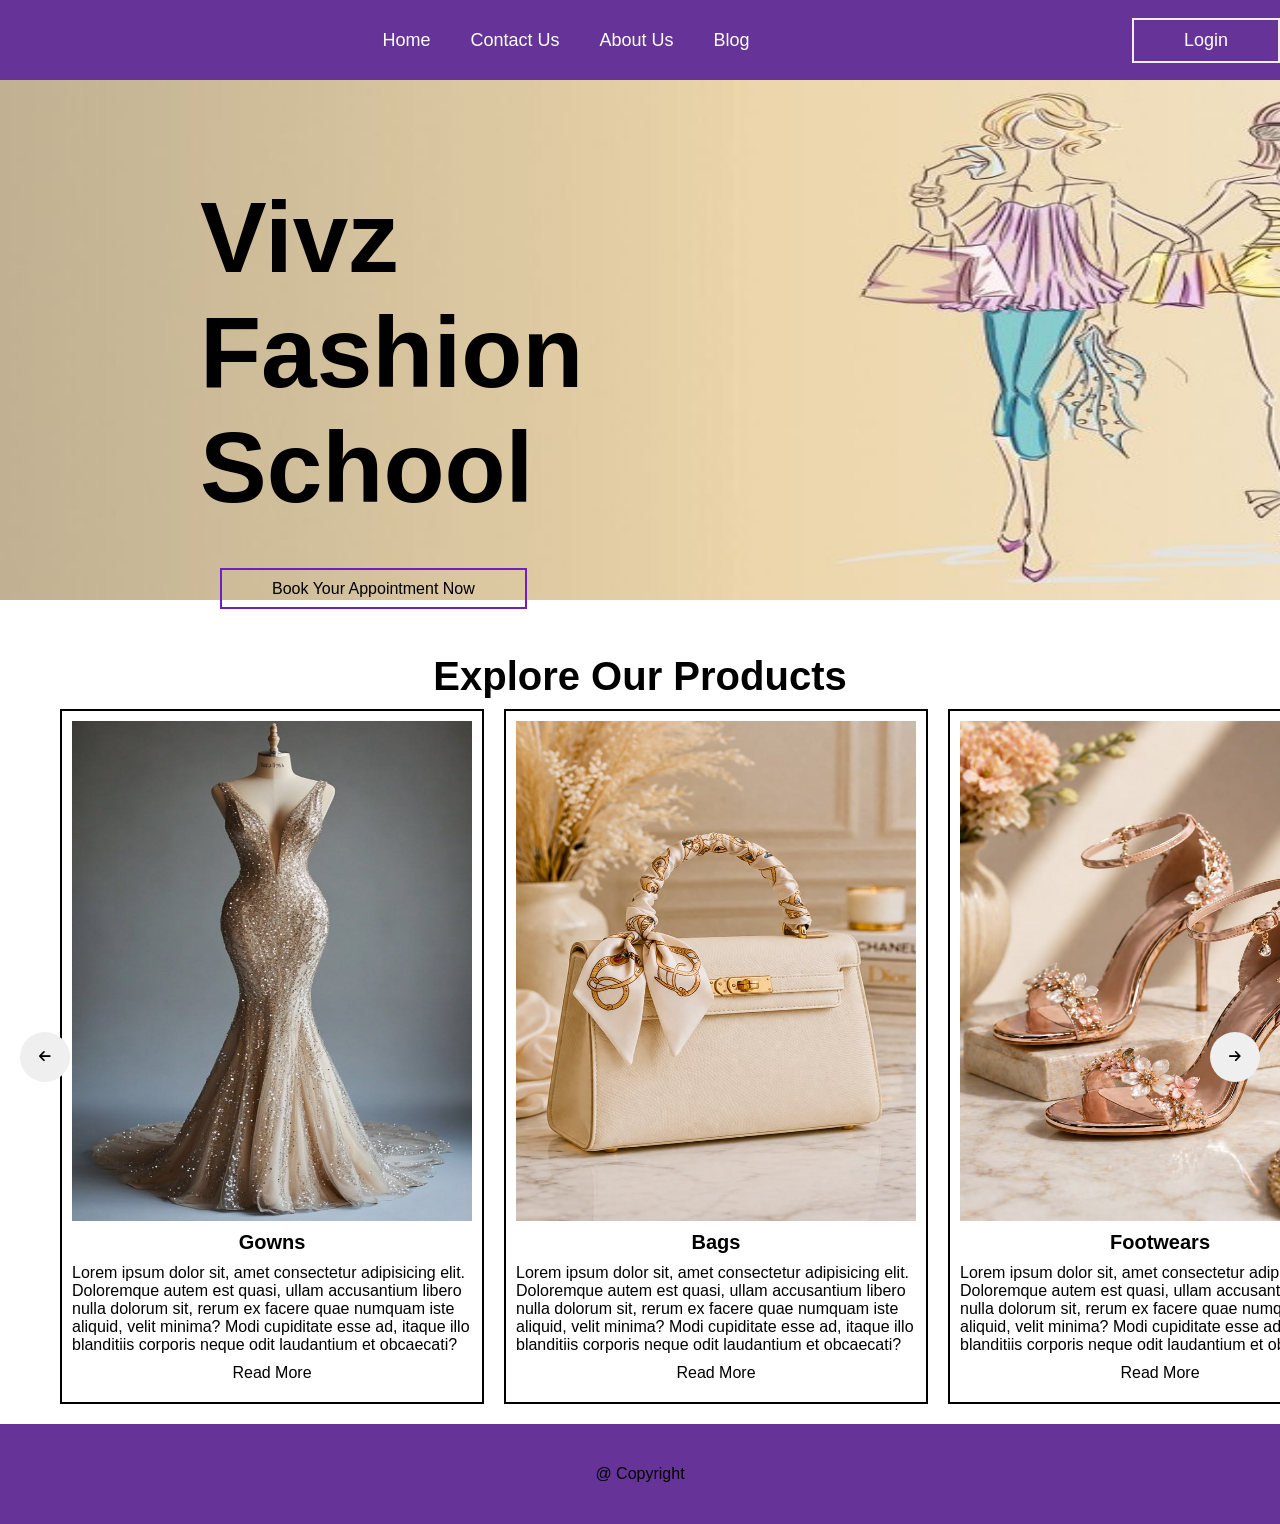
<file: index.html>
<!doctype html>
<html lang="en">
  <head>
    <meta charset="UTF-8" />
    <meta name="viewport" content="width=device-width, initial-scale=1.0" />
    <title>Vivz Fashion School</title>
    <link rel="stylesheet" href="beauty.css" />
    <link
      rel="stylesheet"
      href="https://cdnjs.cloudflare.com/ajax/libs/font-awesome/6.7.2/css/all.min.css"
    />
  </head>
  <body>
    <a href="#main" id="skip">Skip To main content</a>
    <header>
      <nav aria-label="Primary">
        <ul id="navDiv1">
          <li>
            <a class="nav1" href="./index.html" aria-current="page">Home</a>
          </li>
          <li><a class="nav1" href="./contact.html">Contact Us</a></li>
          <li><a class="nav1" href="./aboutUs.html">About Us</a></li>
          <li><a class="nav1" href="./blogs.html">Blog</a></li>
        </ul>
        <a id="login" href="./Login.html">Login</a>
      </nav>
    </header>
    <main id="main">
      <img id="HomeBg" src="./assets/./HomeBG.jpeg" alt="" />
      <div id="h1btn">
        <h1 id="homeh1">Vivz Fashion School</h1>
        <a id="bookapp" href="./bookApp.html">Book Your Appointment Now</a>
      </div>
      <section>
        <div id="h2headings">
          <h2>Explore Our Products</h2>
        </div>

        <div id="btncarousel" role="region" aria-label="Carousel">
          <button aria-label="Previous Slide" id="btn1">
            <i aria-hidden="true" class="fa-solid fa-arrow-left"></i>
          </button>
          <button aria-label="Next Slide" id="btn2">
            <i aria-hidden="true" class="fa-solid fa-arrow-right"></i>
          </button>
          <div id="carousel">
            <div aria-label="Slide 1">
              <img src="./assets/Gown.jpeg" alt="" />
              <h3 id="gown">Gowns</h3>
              <p>
                Lorem ipsum dolor sit, amet consectetur adipisicing elit.
                Doloremque autem est quasi, ullam accusantium libero nulla
                dolorum sit, rerum ex facere quae numquam iste aliquid, velit
                minima? Modi cupiditate esse ad, itaque illo blanditiis corporis
                neque odit laudantium et obcaecati?
              </p>
              <a aria-labelledby="gownLink gown" id="gownLink" href="#"
                >Read More</a
              >
            </div>

            <div aria-label="Slide 2">
              <img src="./assets/Bags.jpeg" alt="" />
              <h3 id="bags">Bags</h3>
              <p>
                Lorem ipsum dolor sit, amet consectetur adipisicing elit.
                Doloremque autem est quasi, ullam accusantium libero nulla
                dolorum sit, rerum ex facere quae numquam iste aliquid, velit
                minima? Modi cupiditate esse ad, itaque illo blanditiis corporis
                neque odit laudantium et obcaecati?
              </p>
              <a aria-labelledby="bagLink bags" id="bagLink" href="#"
                >Read More</a
              >
            </div>

            <div aria-label="Slide 3">
              <img src="./assets/Heels.jpeg" alt="" />
              <h3 id="foot">Footwears</h3>
              <p>
                Lorem ipsum dolor sit, amet consectetur adipisicing elit.
                Doloremque autem est quasi, ullam accusantium libero nulla
                dolorum sit, rerum ex facere quae numquam iste aliquid, velit
                minima? Modi cupiditate esse ad, itaque illo blanditiis corporis
                neque odit laudantium et obcaecati?
              </p>
              <a aria-labelledby="footLink foot" id="footLink" href="#"
                >Read More</a
              >
            </div>

            <div aria-label="Slide 4">
              <img src="./assets/Rings.jpeg" alt="" />
              <h3 id="rings">Rings</h3>
              <p>
                Lorem ipsum dolor sit, amet consectetur adipisicing elit.
                Doloremque autem est quasi, ullam accusantium libero nulla
                dolorum sit, rerum ex facere quae numquam iste aliquid, velit
                minima? Modi cupiditate esse ad, itaque illo blanditiis corporis
                neque odit laudantium et obcaecati?
              </p>
              <a aria-labelledby="ringLink rings" id="ringLink" href="#"
                >Read More</a
              >
            </div>

            <div aria-label="Slide 5">
              <img src="./assets/Braclets.jpeg" alt="" />
              <h3 id="braclet">Braclets</h3>
              <p>
                Lorem ipsum dolor sit, amet consectetur adipisicing elit.
                Doloremque autem est quasi, ullam accusantium libero nulla
                dolorum sit, rerum ex facere quae numquam iste aliquid, velit
                minima? Modi cupiditate esse ad, itaque illo blanditiis corporis
                neque odit laudantium et obcaecati?
              </p>
              <a aria-labelledby="bracletLink braclet" id="bracletLink" href="#"
                >Read More</a
              >
            </div>

            <div aria-label="Slide 6">
              <img src="/assets/HairClips.jpeg" alt="" />
              <h3 id="hair">Hairclips</h3>
              <p>
                Lorem ipsum dolor sit, amet consectetur adipisicing elit.
                Doloremque autem est quasi, ullam accusantium libero nulla
                dolorum sit, rerum ex facere quae numquam iste aliquid, velit
                minima? Modi cupiditate esse ad, itaque illo blanditiis corporis
                neque odit laudantium et obcaecati?
              </p>
              <a aria-labelledby="hairLink hair" id="hairLink" href="#"
                >Read More</a
              >
            </div>

            <div aria-label="Slide 7">
              <img src="/assets/Dress.jpeg" alt="" />
              <h3 id="dress">Dresses</h3>
              <p>
                Lorem ipsum dolor sit, amet consectetur adipisicing elit.
                Doloremque autem est quasi, ullam accusantium libero nulla
                dolorum sit, rerum ex facere quae numquam iste aliquid, velit
                minima? Modi cupiditate esse ad, itaque illo blanditiis corporis
                neque odit laudantium et obcaecati?
              </p>
              <a aria-labelledby="dressLink dress" id="dressLink" href="#"
                >Read More</a
              >
            </div>
          </div>
          
        </div>
      </section>
    </main>
    <footer>
      @ Copyright
    </footer>
    <script src="./beauty.js"></script>
  </body>
</html>
</file>
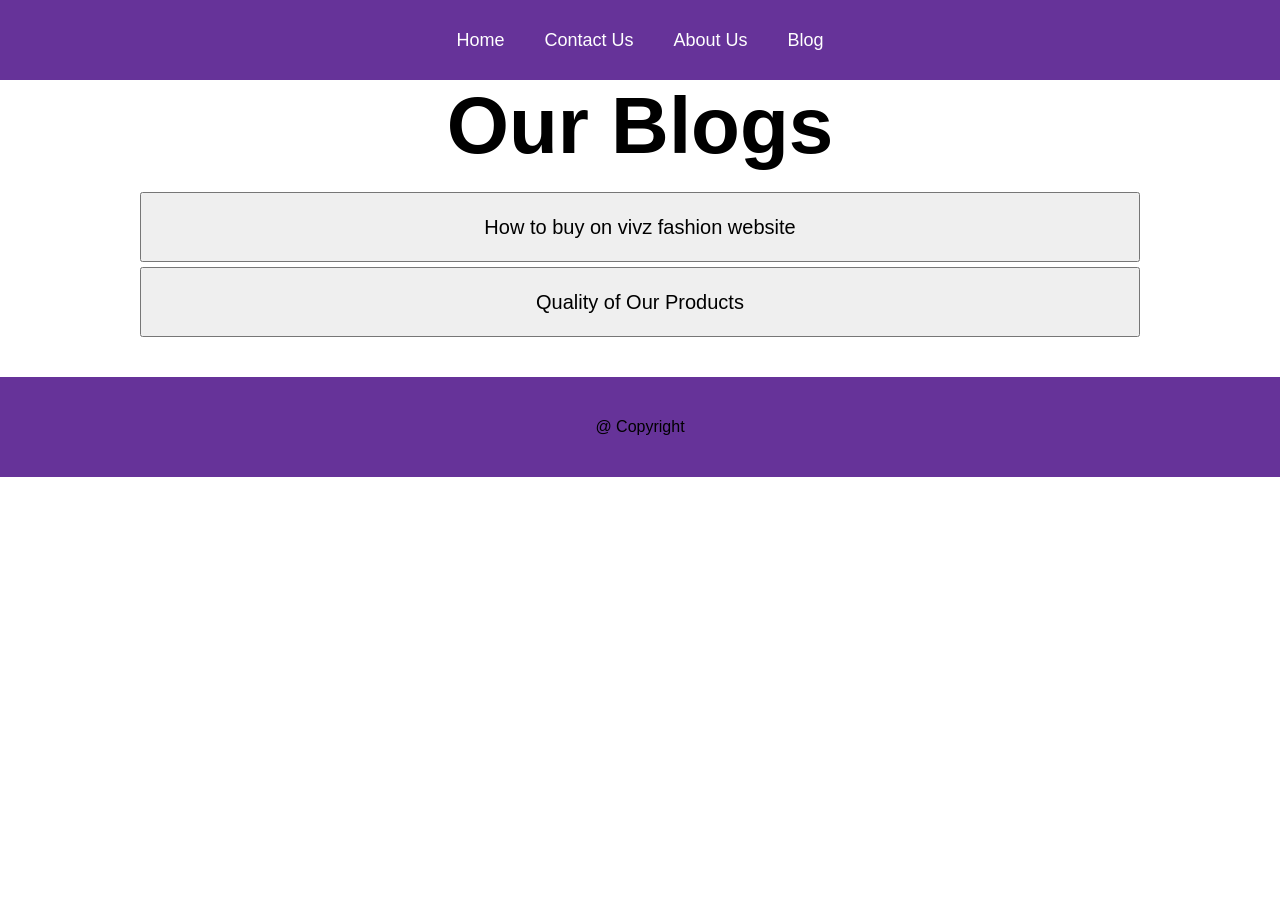
<file: blogs.html>
<!doctype html>
<html lang="en">
  <head>
    <meta charset="UTF-8" />
    <meta name="viewport" content="width=device-width, initial-scale=1.0" />
    <title>Blogs | Vivz Fashion School</title>
    <link rel="stylesheet" href="beauty.css" />
    <link
      rel="stylesheet"
      href="https://cdnjs.cloudflare.com/ajax/libs/font-awesome/6.7.2/css/all.min.css"
    />
  </head>
  <body>
    <a href="#main" id="skip">Skip To main content</a>
    <header>
      <nav aria-label="Primary">
        <ul id="navDiv1">
          <li>
            <a class="nav1" href="./index.html">Home</a>
          </li>
          <li><a class="nav1" href="./contact.html">Contact Us</a></li>
          <li><a class="nav1" href="./aboutUs.html">About Us</a></li>
          <li>
            <a class="nav1" href="./blogs.html" aria-current="page">Blog</a>
          </li>
        </ul>
      </nav>
    </header>
    <main id="main">
      <h1 id="blogh1">Our Blogs</h1>
      <div id="accDiv">
        <h2>
        <button
          type="button"
          aria-expanded="false"
          class="accordion-trigger"
          aria-controls="sect1"
          id="accordion1id"
        >
          <span class="accordion-title">
            How to buy on vivz fashion website
            <span class="accordion-icon"></span>
          </span>
        </button>
      </h2>
       <div role="region" aria-labelledby="accordion1id"  id="sect1" class="panel1Hidden">
            <p>Lorem ipsum dolor, sit amet consectetur adipisicing elit. Nemo recusandae obcaecati nostrum voluptatibus quia praesentium id vel? Ab fuga dignissimos corporis consequatur. Quidem officia saepe quod maiores eaque illo veniam nam odit. Odit eos voluptates sint alias, velit autem expedita.</p>
        </div>

        <h2>
        <button
          type="button"
          aria-expanded="false"
          class="accordion-trigger"
          aria-controls="sect2"
          id="accordion2id"
        >
          <span class="accordion-title">
            Quality of Our Products
            <span class="accordion-icon"></span>
          </span>
        </button>
      </h2>
       <div role="region" aria-labelledby="accordion2id"  id="sect2" class="panel2Hidden">
            <p>Lorem ipsum dolor, sit amet consectetur adipisicing elit. Nemo recusandae obcaecati nostrum voluptatibus quia praesentium id vel? Ab fuga dignissimos corporis consequatur. Quidem officia saepe quod maiores eaque illo veniam nam odit. Odit eos voluptates sint alias, velit autem expedita.</p>
        </div>
      </div>
      
    </main>
    <footer>@ Copyright</footer>
    <script src="./blog.js"></script>
  </body>
</html>
</file>
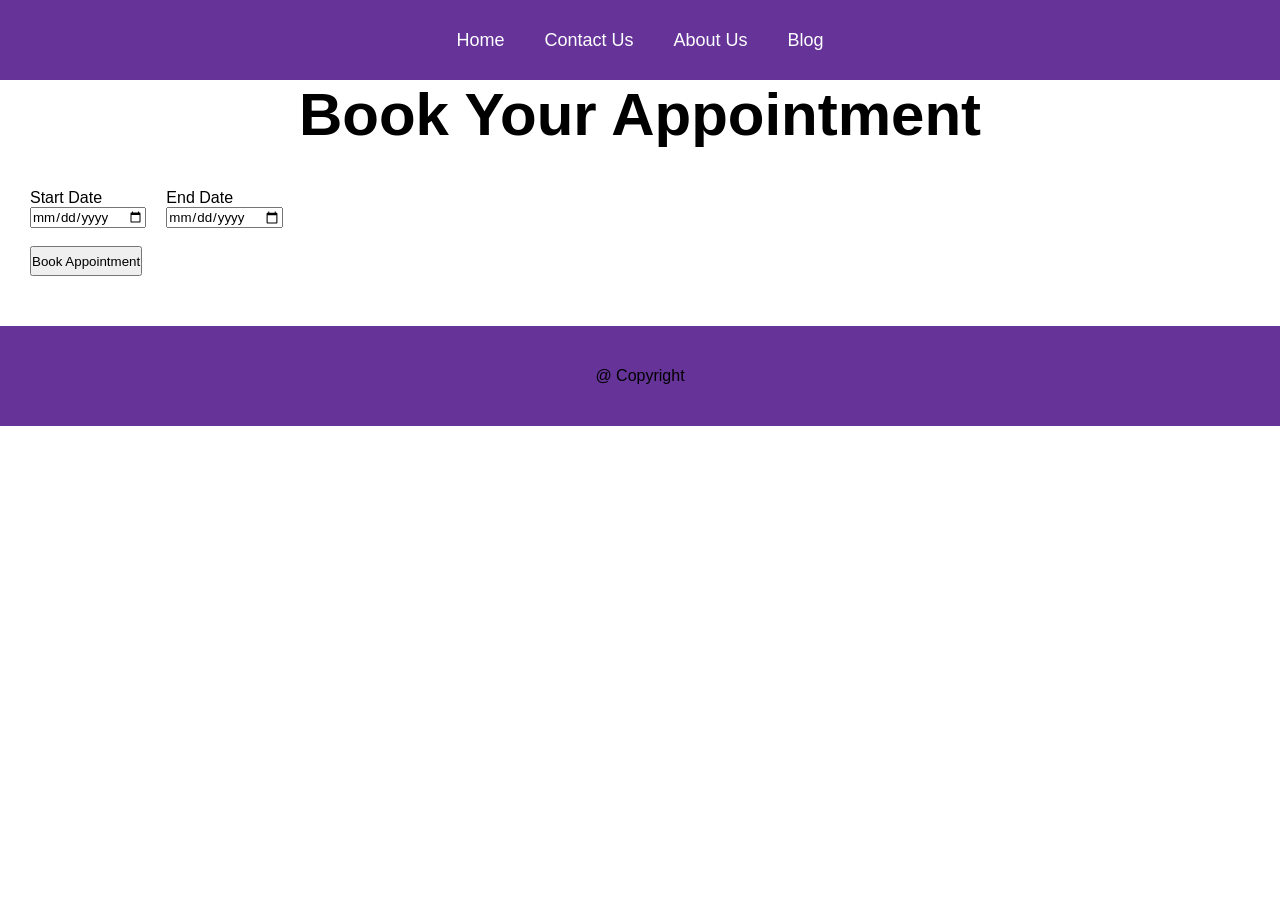
<file: bookApp.html>
<!doctype html>
<html lang="en">
  <head>
    <meta charset="UTF-8" />
    <meta name="viewport" content="width=device-width, initial-scale=1.0" />
    <title>Book Appointment | Vivz fashion School</title>
    <link rel="stylesheet" href="beauty.css" />
    <link
      rel="stylesheet"
      href="https://cdnjs.cloudflare.com/ajax/libs/font-awesome/6.7.2/css/all.min.css"
    />
  </head>
  <body>
    <a href="#main" id="skip">Skip To main content</a>
    <header>
      <nav aria-label="Primary">
        <ul id="navDiv1">
          <li>
            <a class="nav1" href="./index.html">Home</a>
          </li>
          <li><a class="nav1" href="./contact.html">Contact Us</a></li>
          <li><a class="nav1" href="./aboutUs.html">About Us</a></li>
          <li>
            <a class="nav1" href="./blogs.html">Blog</a>
          </li>
        </ul>
      </nav>
    </header>
    <main id="main">
      <h1 id="bookh1">Book Your Appointment</h1>
      
      <form action="./index.html" id="dateselector">
        <div id="date"><label for="">
        Start Date
        <br>
        <input type="date" id="startDate">
        <p id="startError"></p>
      </label>

      <label for="">
        End Date
        <br>
        <input type="date" id="endDate">
        <p id="endError"></p>
      </label>
    </div>
    <br>
    <button id="bookbtn">Book Appointment</button>
      
        </form>
      
      
    </main>
    <footer>@ Copyright</footer>
    <script src="./book.js"></script>
  </body>
</html>
</file>
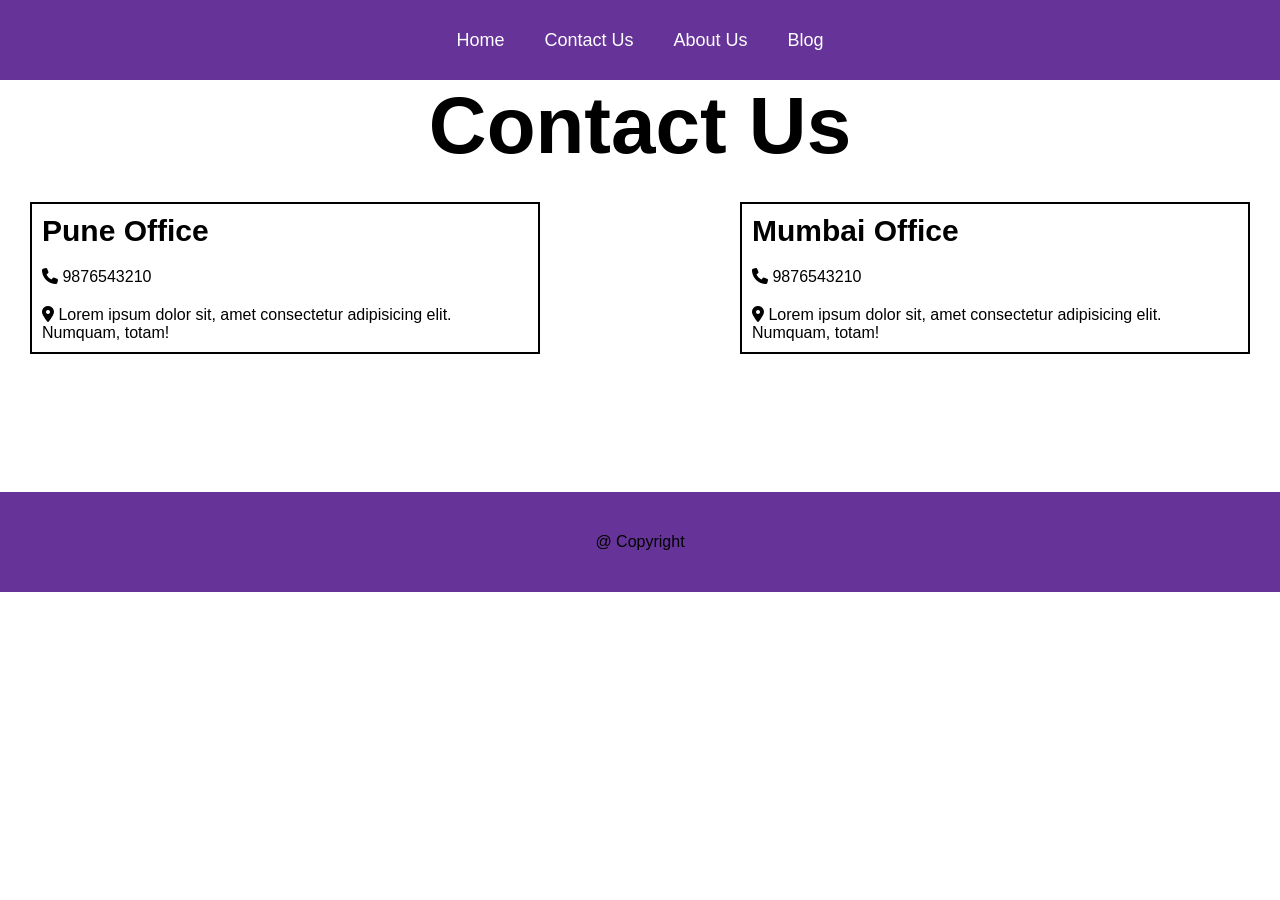
<file: contact.html>
<!doctype html>
<html lang="en">
  <head>
    <meta charset="UTF-8" />
    <meta name="viewport" content="width=device-width, initial-scale=1.0" />
    <title>Contct | Vivz Fashion School</title>
    <link rel="stylesheet" href="beauty.css" />
    <link
      rel="stylesheet"
      href="https://cdnjs.cloudflare.com/ajax/libs/font-awesome/6.7.2/css/all.min.css"
    />
  </head>
  <body>
    <a href="#main" id="skip">Skip To main content</a>
    <header>
      <nav aria-label="Primary">
        <ul id="navDiv1">
          <li>
            <a class="nav1" href="./index.html">Home</a>
          </li>
          <li><a class="nav1" href="./contact.html" aria-current="page">Contact Us</a></li>
          <li><a class="nav1" href="./aboutUs.html">About Us</a></li>
          <li>
            <a class="nav1" href="./blogs.html">Blog</a>
          </li>
        </ul>
      </nav>
    </header>
    <main id="main">
      <h1 id="blogh1">Contact Us</h1>
      <div id="cards">
        <div id="card1">
            <h2>Pune Office</h2>
            <div>
                <i role="img" aria-label="Phone number" class="fa-solid fa-phone"></i> 
            <span>9876543210</span>
            </div>
            <div>
                 <i role="img" aria-label="Location" class="fa-solid fa-location-dot"></i>
            <span>Lorem ipsum dolor sit, amet consectetur adipisicing elit. Numquam, totam!</span>
            </div>
           
        </div>

        <div id="card2">
            <h2>Mumbai Office</h2>
            <div>
                <i role="img" aria-label="Phone number" class="fa-solid fa-phone"></i> 
            <span>9876543210</span>
            </div>
            <div>
                 <i role="img" aria-label="Location" class="fa-solid fa-location-dot"></i>
            <span>Lorem ipsum dolor sit, amet consectetur adipisicing elit. Numquam, totam!</span>
            </div>
        </div>
      </div>
      
    </main>
    <footer>@ Copyright</footer>
  </body>
</html>
</file>
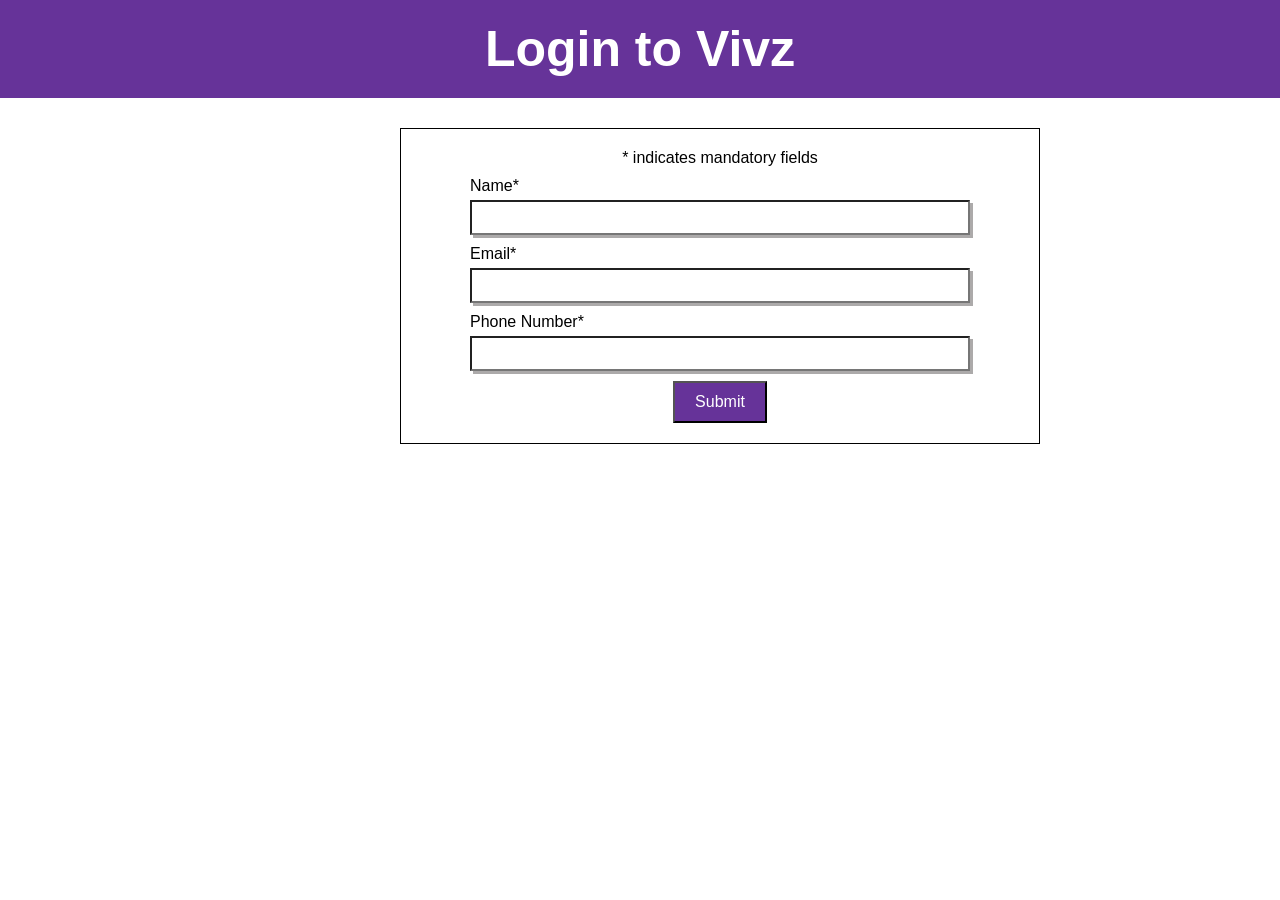
<file: Login.html>
<!doctype html>
<html lang="en">
  <head>
    <meta charset="UTF-8" />
    <meta name="viewport" content="width=device-width, initial-scale=1.0" />
    <title>Login | Vivz Fashion School</title>
    <link rel="stylesheet" href="./beauty.css" />
  </head>
  <body>
    <main>
      <div id="loginh1div">
        <h1 id="loginh1">Login to Vivz</h1>
      </div>
      <div id="contact">
        <span id="formError" class="error" aria-live="polite"></span>
        <p>* indicates mandatory fields</p>
        <form id="from1" action="LoginHome.html" onsubmit="return validateForm();" novalidate>
          <label for="name">Name<span>*</span></label>
          <input
            type="text"
            id="name"
            autocomplete="name"
            onfocus="clearError('nameError')"
            onblur="checkEmpty('name')"
            required
            aria-describedby="nameError"
          />
          <br />
          <span id="nameError" class="error" aria-live="polite"></span>

          <label for="email">Email<span>*</span></label>
          <input
            type="email"
            id="email"
            autocomplete="email"
            onfocus="clearError('emailError')"
            onblur="checkEmpty('email')"
            required
            aria-describedby="emailError"
          />
          <br />
          <span id="emailError" class="error" aria-live="polite"></span>

          <label for="number">Phone Number<span>*</span></label>
          <input
            type="number"
            id="number"
            autocomplete="number"
            onfocus="clearError('numberError')"
            onblur="checkEmpty('number')"
            required
            aria-describedby="numberError"
          />
          <br />
          <span id="numberError" class="error" aria-live="polite"></span>

          <div id="submit">
            <button type="submit" id="submitbtn">Submit</button>
          </div>
        </form>
      </div>
    </main>
    <script src="./beauty.js"></script>
  </body>
</html>
</file>
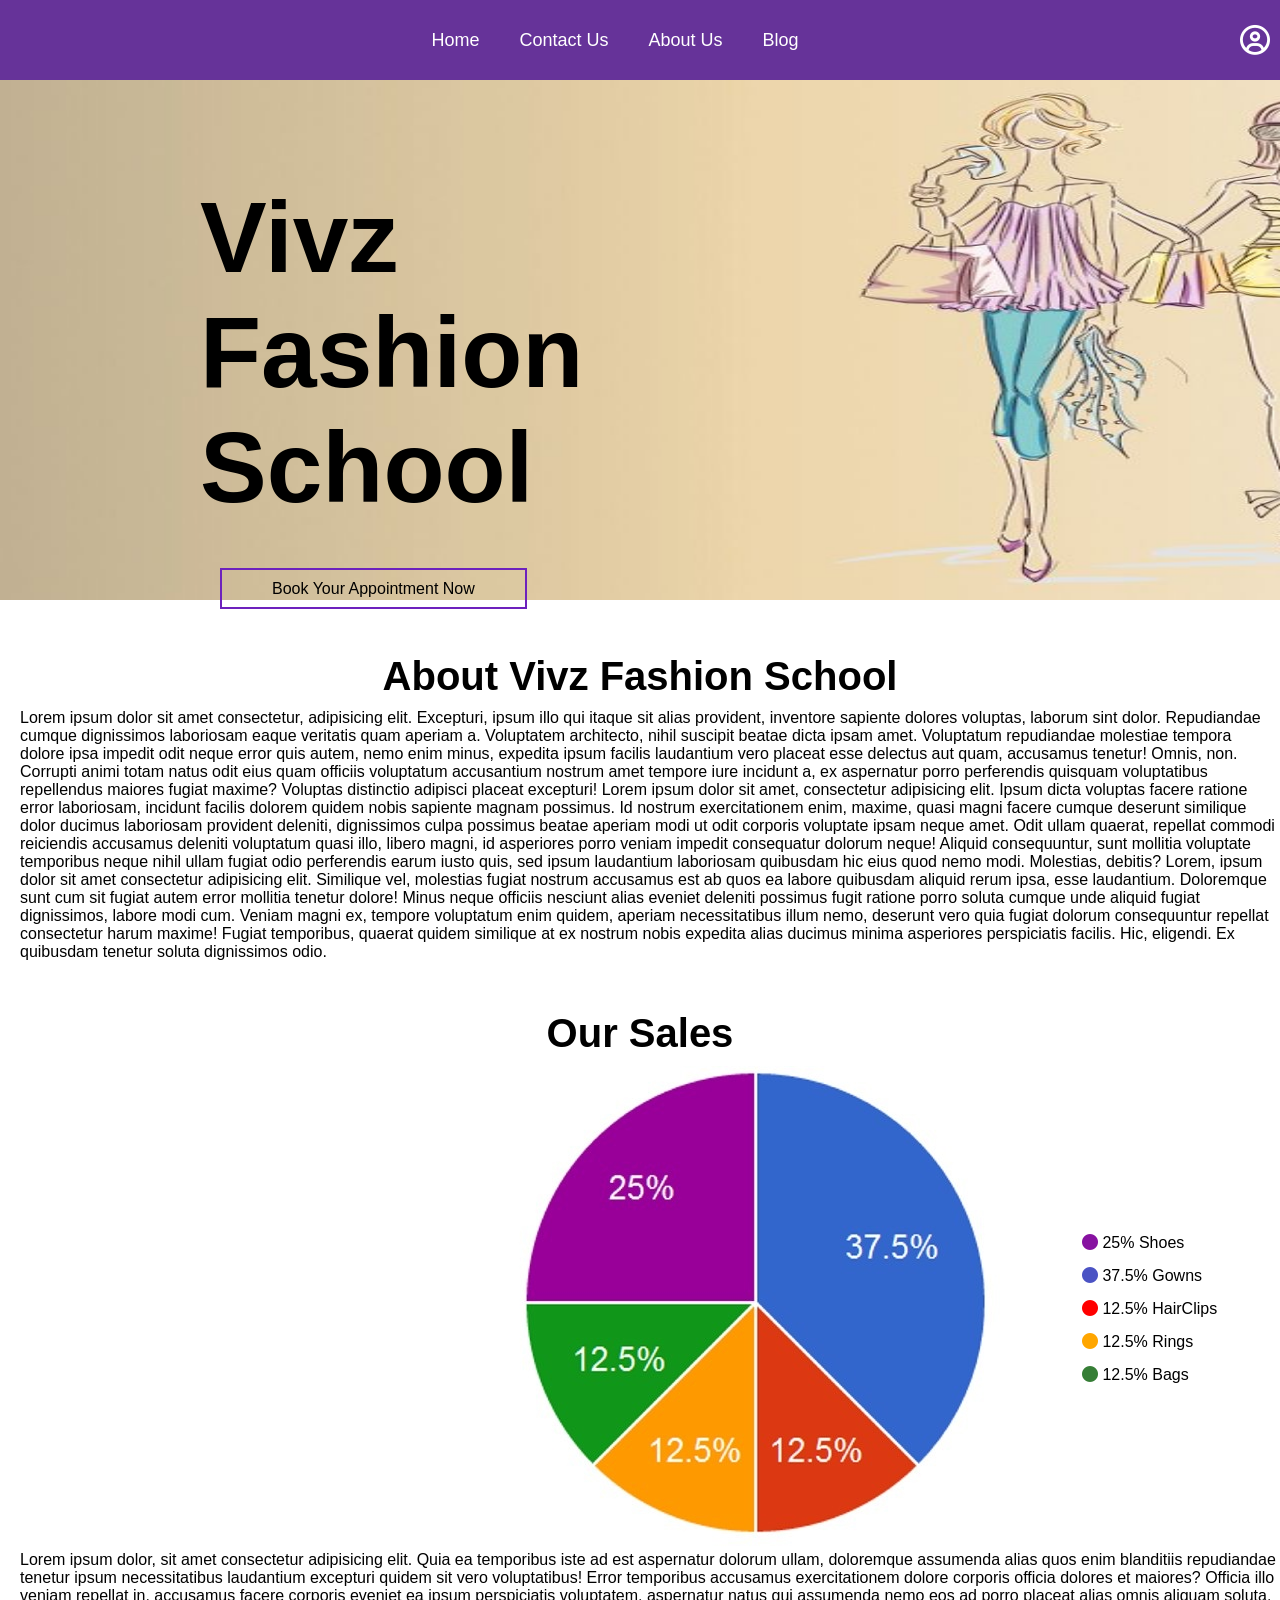
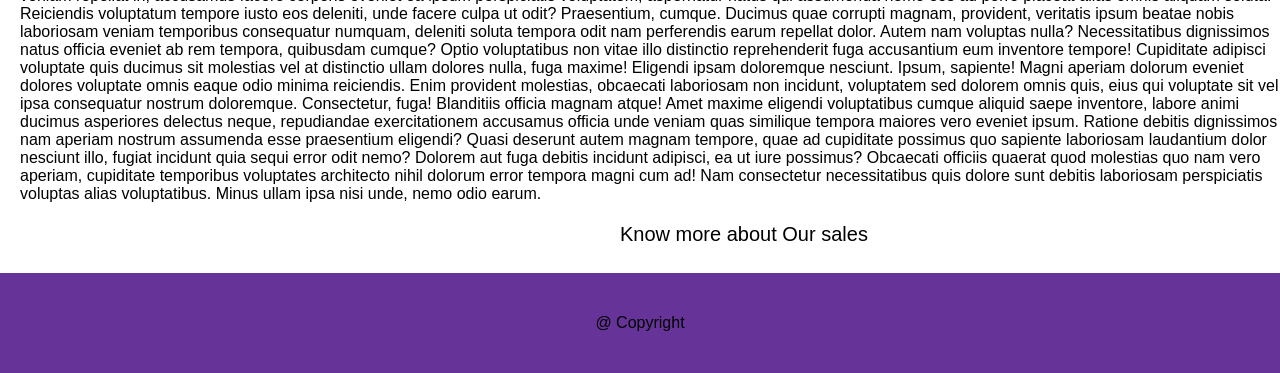
<file: LoginHome.html>
<!doctype html>
<html lang="en">
  <head>
    <meta charset="UTF-8" />
    <meta name="viewport" content="width=device-width, initial-scale=1.0" />
    <title>Home Page | Vivz fashion school</title>
    <link rel="stylesheet" href="./beauty.css" />
    <link
      rel="stylesheet"
      href="https://cdnjs.cloudflare.com/ajax/libs/font-awesome/6.7.2/css/all.min.css"
    />
  </head>
  <body>
    <a href="#main" id="skip">Skip To main content</a>
    <header>
      <nav aria-label="Primary">
        <ul id="navDiv1">
          <li>
            <a class="nav1" href="./index.html" aria-current="page">Home</a>
          </li>
          <li><a class="nav1" href="./contact.html">Contact Us</a></li>
          <li><a class="nav1" href="./aboutUs.html">About Us</a></li>
          <li><a class="nav1" href="./blogs.html">Blog</a></li>
        </ul>
        <button aria-label="User Menu" id="uIcon" aria-expanded="false">
          <i aria-hidden="true" class="fa-regular fa-circle-user"></i>
        </button>

        <div id="userMenu" class="hidden">
          <a href="">Profile</a>
          <a href="index.html">Logout</a>
        </div>
      </nav>
    </header>
    <main id="main">
      <img id="HomeBg" src="./assets/./HomeBG.jpeg" alt="" />
      <div id="h1btn">
        <h1 id="homeh1">Vivz Fashion School</h1>
        <a id="bookapp" href="./bookApp.html">Book Your Appointment Now</a>
      </div>
      <section>
        <div id="h2headings">
          <h2>About Vivz Fashion School</h2>
        </div>
        <p id="vivsAbt">
          Lorem ipsum dolor sit amet consectetur, adipisicing elit. Excepturi,
          ipsum illo qui itaque sit alias provident, inventore sapiente dolores
          voluptas, laborum sint dolor. Repudiandae cumque dignissimos
          laboriosam eaque veritatis quam aperiam a. Voluptatem architecto,
          nihil suscipit beatae dicta ipsam amet. Voluptatum repudiandae
          molestiae tempora dolore ipsa impedit odit neque error quis autem,
          nemo enim minus, expedita ipsum facilis laudantium vero placeat esse
          delectus aut quam, accusamus tenetur! Omnis, non. Corrupti animi totam
          natus odit eius quam officiis voluptatum accusantium nostrum amet
          tempore iure incidunt a, ex aspernatur porro perferendis quisquam
          voluptatibus repellendus maiores fugiat maxime? Voluptas distinctio
          adipisci placeat excepturi! Lorem ipsum dolor sit amet, consectetur
          adipisicing elit. Ipsum dicta voluptas facere ratione error
          laboriosam, incidunt facilis dolorem quidem nobis sapiente magnam
          possimus. Id nostrum exercitationem enim, maxime, quasi magni facere
          cumque deserunt similique dolor ducimus laboriosam provident deleniti,
          dignissimos culpa possimus beatae aperiam modi ut odit corporis
          voluptate ipsam neque amet. Odit ullam quaerat, repellat commodi
          reiciendis accusamus deleniti voluptatum quasi illo, libero magni, id
          asperiores porro veniam impedit consequatur dolorum neque! Aliquid
          consequuntur, sunt mollitia voluptate temporibus neque nihil ullam
          fugiat odio perferendis earum iusto quis, sed ipsum laudantium
          laboriosam quibusdam hic eius quod nemo modi. Molestias, debitis?
          Lorem, ipsum dolor sit amet consectetur adipisicing elit. Similique
          vel, molestias fugiat nostrum accusamus est ab quos ea labore
          quibusdam aliquid rerum ipsa, esse laudantium. Doloremque sunt cum sit
          fugiat autem error mollitia tenetur dolore! Minus neque officiis
          nesciunt alias eveniet deleniti possimus fugit ratione porro soluta
          cumque unde aliquid fugiat dignissimos, labore modi cum. Veniam magni
          ex, tempore voluptatum enim quidem, aperiam necessitatibus illum nemo,
          deserunt vero quia fugiat dolorum consequuntur repellat consectetur
          harum maxime! Fugiat temporibus, quaerat quidem similique at ex
          nostrum nobis expedita alias ducimus minima asperiores perspiciatis
          facilis. Hic, eligendi. Ex quibusdam tenetur soluta dignissimos odio.
        </p>

        <div id="h2headings">
          <h2>Our Sales</h2>
        </div>
        <div class="PieDes">
          <img
            id="pie"
            src="./assets/PieChart.jpeg"
            alt="Piechart showing sales per year"
          />

          <div id="coloricons">
            <div id="iconName">
              <i
                role="img"
                aria-label="Purple"
                id="purple"
                class="fa-solid fa-circle"
              ></i>
              <span>25% Shoes</span>
            </div>

            <div id="iconName">
              <i
                role="img"
                aria-label="Blue"
                id="blue"
                class="fa-solid fa-circle"
              ></i>
              <span>37.5% Gowns</span>
            </div>

            <div id="iconName">
              <i
                role="img"
                aria-label="Red"
                id="red"
                class="fa-solid fa-circle"
              ></i>
              <span>12.5% HairClips</span>
            </div>

            <div id="iconName">
              <i
                role="img"
                aria-label="Yellow"
                id="yellow"
                class="fa-solid fa-circle"
              ></i>
              <span>12.5% Rings</span>
            </div>

            <div id="iconName">
              <i
                role="img"
                aria-label="Green"
                id="green"
                class="fa-solid fa-circle"
              ></i>
              <span>12.5% Bags</span>
            </div>
          </div>
        </div>

        <p id="vivsAbt">Lorem ipsum dolor, sit amet consectetur adipisicing elit. Quia ea temporibus iste ad est aspernatur dolorum ullam, doloremque assumenda alias quos enim blanditiis repudiandae tenetur ipsum necessitatibus laudantium excepturi quidem sit vero voluptatibus! Error temporibus accusamus exercitationem dolore corporis officia dolores et maiores? Officia illo veniam repellat in, accusamus facere corporis eveniet ea ipsum perspiciatis voluptatem, aspernatur natus qui assumenda nemo eos ad porro placeat alias omnis aliquam soluta. Reiciendis voluptatum tempore iusto eos deleniti, unde facere culpa ut odit? Praesentium, cumque. Ducimus quae corrupti magnam, provident, veritatis ipsum beatae nobis laboriosam veniam temporibus consequatur numquam, deleniti soluta tempora odit nam perferendis earum repellat dolor. Autem nam voluptas nulla? Necessitatibus dignissimos natus officia eveniet ab rem tempora, quibusdam cumque? Optio voluptatibus non vitae illo distinctio reprehenderit fuga accusantium eum inventore tempore! Cupiditate adipisci voluptate quis ducimus sit molestias vel at distinctio ullam dolores nulla, fuga maxime! Eligendi ipsam doloremque nesciunt. Ipsum, sapiente! Magni aperiam dolorum eveniet dolores voluptate omnis eaque odio minima reiciendis. Enim provident molestias, obcaecati laboriosam non incidunt, voluptatem sed dolorem omnis quis, eius qui voluptate sit vel ipsa consequatur nostrum doloremque. Consectetur, fuga! Blanditiis officia magnam atque! Amet maxime eligendi voluptatibus cumque aliquid saepe inventore, labore animi ducimus asperiores delectus neque, repudiandae exercitationem accusamus officia unde veniam quas similique tempora maiores vero eveniet ipsum. Ratione debitis dignissimos nam aperiam nostrum assumenda esse praesentium eligendi? Quasi deserunt autem magnam tempore, quae ad cupiditate possimus quo sapiente laboriosam laudantium dolor nesciunt illo, fugiat incidunt quia sequi error odit nemo? Dolorem aut fuga debitis incidunt adipisci, ea ut iure possimus? Obcaecati officiis quaerat quod molestias quo nam vero aperiam, cupiditate temporibus voluptates architecto nihil dolorum error tempora magni cum ad! Nam consectetur necessitatibus quis dolore sunt debitis laboriosam perspiciatis voluptas alias voluptatibus. Minus ullam ipsa nisi unde, nemo odio earum.</p>

        <button id="kmbs">Know more about Our sales</button>

        <div id="salesDialog" class="modalhidden" role="dialog" aria-modal="true" aria-describedby="abtSales">
          <button id="closebtn" aria-label="Close">X</button>
          <h2 id="abtSales">About Sales</h2>
          <p>Lorem ipsum dolor sit, amet consectetur adipisicing elit. Vel provident perferendis ratione voluptatem molestias rerum fuga, impedit consectetur quos repellat nulla velit modi ipsam quia laudantium enim distinctio in, a nisi tenetur, corporis architecto tempore? Voluptas omnis dolores non quaerat architecto enim perferendis. Atque excepturi voluptatibus voluptate totam. Similique nemo minus perferendis non eaque id ut atque, debitis corporis excepturi ducimus esse sapiente omnis minima exercitationem tempora neque tenetur. Rem, esse repellendus. Laudantium ex voluptate explicabo asperiores itaque placeat ipsa, pariatur ducimus optio eveniet a nobis veritatis vero saepe quidem, animi expedita deserunt nesciunt ullam magnam voluptatem? Beatae, velit. Tempora, tenetur corrupti praesentium exercitationem accusantium ad dolor fugiat id nostrum aut eaque dicta eligendi similique assumenda alias est error blanditiis rem quos accusamus. Facilis vero fugiat quia consequatur autem velit neque ex temporibus, expedita aut ducimus corrupti aspernatur et error, necessitatibus omnis, repellendus reprehenderit doloremque nesciunt consectetur. Quaerat animi, earum dicta vero a et, vitae ullam qui voluptate atque, recusandae deserunt quo cupiditate molestias facere ad sequi maiores quam? Dolor illo enim laudantium harum. Vel eum recusandae nemo unde autem assumenda iste aut quaerat ab, consequatur inventore nesciunt eos sed illo repellendus optio. Autem laborum nemo, similique ipsam in enim? Corrupti nisi, officiis molestiae quis, rerum architecto esse accusantium, doloremque praesentium non eum suscipit repellendus eaque minus? Laborum dolores quibusdam veritatis. Ipsam a voluptatibus commodi tenetur impedit culpa sunt veniam recusandae dolor eos quae aut, accusantium earum adipisci corrupti, dolorum, voluptas sapiente expedita nostrum nulla. Saepe, cum omnis? Rerum tenetur aliquid perferendis pariatur fugit quidem sit nesciunt quisquam et est praesentium, id consequatur amet, magnam iste eius modi repudiandae, expedita earum? Tempora sapiente veniam quos sequi dignissimos qui quae ipsum corporis, inventore doloremque impedit earum cum in amet asperiores ad dolorum itaque. Magni nisi placeat consectetur praesentium provident inventore temporibus?</p>
        </div>
      </section>
    </main>
    <footer>@ Copyright</footer>
    <script src="./loginHome.js"></script>
  </body>
</html>
</file>
<file: beauty.css>
*{
  padding: 0;
  margin: 0;
  box-sizing: border-box;
  font-family: sans-serif;
}
#skip{
    background: rgb(255, 255, 255);
    color: rgb(0, 0, 0);
    padding: 10px 15px;
    position: absolute;
    z-index: 1000;
    left: -9999px;
    top: 10px;
}
#skip:focus{
    left: 10px;
}
nav{
    background-color: rebeccapurple;
    color: white;
    font-size: large;
    display: flex;
    align-items: center;
}
#login{
    color: white;
    padding: 10px 50px;
    border: 2px solid rgb(242, 238, 238);
}
#login:focus{
    border: 3px solid black;
}
#navDiv1{
    height: 80px;
    width: 1300px;
    display: flex;
    justify-content: center;
    align-items: center;
    list-style-type: none;
    /* background: #000; */
}
.nav1{
  color: white;
padding: 20px;
}
a{
    text-decoration: none;
}
#homeh1{
    height: 400px;
    width: 400px;
    /* background: red; */
    font-size: 100px;
    /* position: absolute;
    top: 20%; */
    margin-left: 200px;
}
#HomeBg{
    width: 1520px;
    height: 520px;
}
#h1btn{
     position: absolute;
    top: 20%;
}
#bookapp{
    /* position: absolute;
    top: 75%; */
    margin-left: 220px;
    color: black;
    padding: 10px 50px;
    border: 2px solid rgb(109, 33, 189);
}
#bookapp:focus{
    border: 3px solid black;
}
h2{
    font-size: 40px;
}
#h2headings{
    display: flex;
    justify-content: center;
    align-items: center;
    margin-top: 50px;
    margin-bottom: 10px;
}
#carousel{
    display: flex;
    overflow: auto;
    gap: 20px;
    justify-content: start;
    position: relative;
    padding: 0 60px;
}
#carousel::-webkit-scrollbar{
    display: none;
}

#carousel>div>img{
    height: 500px;
    width: 400px;
}
#carousel>div{
    border: 2px solid black;
    display: flex;
    flex-direction: column;
    justify-content: center;
    align-items: center;
    padding: 10px;
}
h3{
    padding: 10px;
    font-size: 20px;
}
#btncarousel{
    position: relative;
    width: 100%;
}
#btncarousel>button{
    position: absolute;
    top: 50%;
    transform: translateY(-50%);
    /* background: rgba(255,255,255,0.8); */
    border: none;
    width: 50px;
    height: 50px;
    border-radius: 50%;
    z-index: 10;
}
#btn1{
    left: 20px;
}

#btn2{
    position: absolute !important;
    right: 20px !important;
    top: 50%;
    transform: translateY(-50%);
    /* background: red; */
}
#carousel>div>a{
    color: black;
    padding: 10px;
}
footer{
    height: 100px;
    display: flex;
    justify-content: center;
    align-items: center;
    background-color: rebeccapurple;
    margin-top: 20px;
}
#loginh1div{
    width: 100%;
    height: 30%;
    background: rebeccapurple;
    padding: 20px;
    display: flex;
    justify-content: center;
    color: white;
}
#loginh1{
    font-size: 50px;
}
label {
  display: block;
  margin-top: 10px;
}

form>input{
  width: 500px;
  padding: 8px;
  margin-top: 5px;
  box-shadow: 3px 3px rgb(172, 170, 170);
}
#contact{
  margin-top: 30px;
  margin-left: 400px;
  border: 1px solid black;
  display: flex;
  flex-direction: column;
  justify-content: center;
  align-items: center;
  width: 50%;
  padding: 20px;
}
#submitbtn{
  margin-top: 10px;
  padding: 10px 20px;
  font-size: 1rem;
  background-color: rebeccapurple;
  color: white;
}
#submitbtn:focus{
    border: 5px solid black;
}
#submit{
  /* background: red; */
  width: 500px;
  display: flex;
  justify-content: center;
  align-items: center;
}
.error {
  color: rgb(198, 17, 17);
  font-size: 0.9rem;
}
#statusError{
    color: rgb(41, 17, 17);
    font-size: 2px;
    background-color: yellow;
}
#uIcon>i{
    /* background: rgb(15, 15, 13); */
    /* width: 80px;
    height: 40px; */
    font-size: 30px;
    padding: 10px;
}
#uIcon{
    display: flex;
    justify-content: center;
    align-items: center;
    background: none;
    border: none;
    color: white;
}
#userMenu {
    position: absolute;
    top: 60px;
    right: 150px;
    background: white;
    border: 1px solid #ccc;
    padding: 10px;
    display: flex;
    flex-direction: column;
    gap: 10px;
}

#userMenu a {
    text-decoration: none;
    color: black;
}

.hidden {
    display: none !important;
}

#vivsAbt{
    padding-left: 20px;
}
#pie{
    padding-left: 440px;
    /* background: red; */
}
.PieDes{
    display: flex;
}
#purple{
    color:rgb(135, 18, 161)
}
#blue{
    color: rgb(75, 83, 196);
}
#red{
    color: red;
}
#yellow{
    color: rgb(255, 166, 0);
}
#green{
    color: rgb(54, 126, 54);
}
#coloricons{
    /* background: yellow; */
    display: flex;
    flex-direction: column;
    justify-content: center;
    gap: 15px;
}
#kmbs{
    /* background: red; */
    margin-left: 600px;
    height: 50px;
    font-size: 20px;
    border: none;
    background: none;
    padding: 20px;
}
#blogh1{
    /* background: red; */
    display: flex;
    justify-content: center;
    font-size: 80px;
}

#accDiv{
    /* background: yellow; */
    display: flex;
    flex-direction: column;
    padding: 20px;
    width: 100%;
    align-items: center;
    justify-content: center;
    gap: 5px;
}
#accordion1id{
    padding: 10px;
    height: 70px;
    font-size: 20px;
    width: 1000px;
}
#sect1{
    border: 2px solid black;
    border-style: groove;
    width: 60%;
    font-size: 20px;
}
#accordion2id{
    padding: 10px;
    height: 70px;
    font-size: 20px;
    width: 1000px;
}
#sect2{
    border: 2px solid black;
    border-style: groove;
    width: 60%;
    font-size: 20px;
}
.panel1Hidden{
    display: none !important;
}
.panel2Hidden{
    display: none !important;
}

.modalhidden{
    display: none !important;
}
#salesDialog{
    position: fixed;
    top: 50%;
    left: 50%;
    transform: translate(-50%, -50%);

    width: 500px;
    max-height: 80vh;
    overflow-y: auto;

    background: white;
    padding: 20px;
    border: 2px solid black;
    border-radius: 10px;

    z-index: 1000;
}

#cards{
    /* background: red; */
    display: flex;
    justify-content: center;
    gap: 200px;
    /* width: 400px; */
    height: 300px;
    align-items: start;
    padding: 30px;
}
#card1{
  /* background: green; */
  border: 2px solid black ;
  display: flex;
  flex-direction: column;
  gap: 20px;
  padding: 10px;
}
#card1>h2{
    font-size: 30px;
}
#card2{
    /* background: green; */
  border: 2px solid black ;
  display: flex;
  flex-direction: column;
  gap: 20px;
  padding: 10px;
}
#card2>h2{
    font-size: 30px;
}

#checkAva{
    /* background-color: red; */
    display: flex;
    justify-content: center;
}
#bookh1{
    display: flex;
    justify-content: center;
    font-size: 60px;
}
#date{
    display: flex;
    
    gap: 20px;
}
#dateselector{
    padding: 30px;
}
#bookbtn{
    height: 30px;
}
#startError,
#endError {
    color: red;
}
</file>
